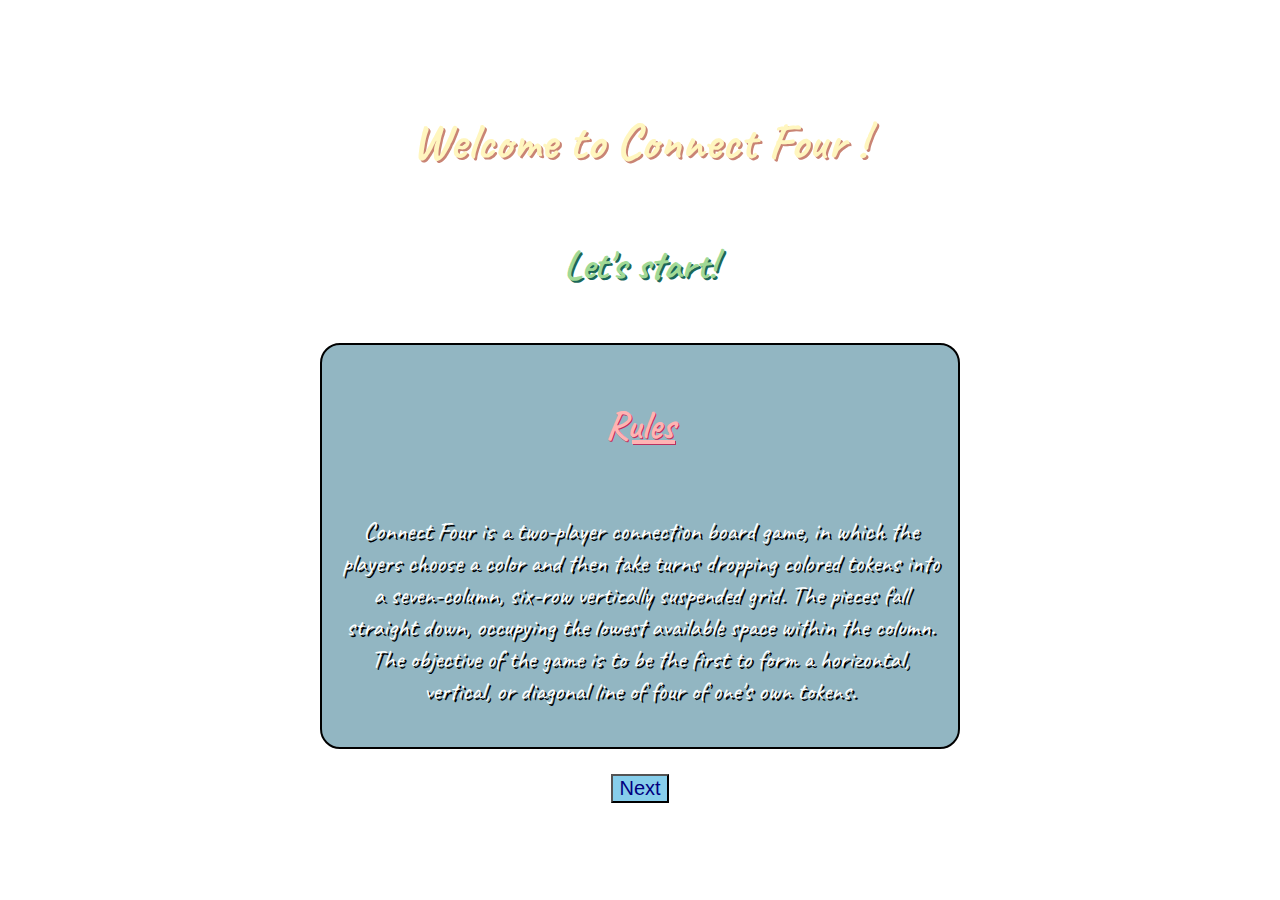
<file: index.html>
<!DOCTYPE html>
<html lang="en">

<head>
  <meta charset="UTF-8">
  <meta http-equiv="X-UA-Compatible" content="IE=edge">
  <meta name="viewport" content="width=device-width, initial-scale=1.0">
  <link href="https://cdn.jsdelivr.net/npm/bootstrap@5.2.1/dist/css/bootstrap.min.css" rel="stylesheet"
    integrity="sha384-iYQeCzEYFbKjA/T2uDLTpkwGzCiq6soy8tYaI1GyVh/UjpbCx/TYkiZhlZB6+fzT" crossorigin="anonymous">
  <link rel="preconnect" href="https://fonts.googleapis.com">
  <link rel="preconnect" href="https://fonts.gstatic.com" crossorigin>
  <link href="https://fonts.googleapis.com/css2?family=Caveat:wght@700&display=swap" rel="stylesheet">
  <link rel="stylesheet" href="https://cdnjs.cloudflare.com/ajax/libs/animate.css/4.1.1/animate.min.css" />

  <link rel="stylesheet" href="./css/home.css">
  <script defer src="./js/confetti.js"></script>
  <script defer src="./js/game.js"></script>
  <link id="favicon" rel="icon" href="./assets/connect-four-logo.png" type="image/png" sizes="32x32">
  <title>Home</title>
</head>

<body>
  <h1 class="animate__animated animate__pulse">Welcome to Connect Four !</h1>
  <h2>Let's start!</h2>
  <div id="game-info">
    <h3>Rules</h3>
    <p>Connect Four is a two-player connection board game, in which the players choose a color and then take turns dropping colored tokens into a seven-column, six-row vertically suspended grid. The pieces fall straight down, occupying the lowest available space within the column. The objective of the game is to be the first to form a horizontal, vertical, or diagonal line of four of one's own tokens.
    </p>
  </div>
  <form action="./game.html">
    <input id="next-btn" class="btn btn-primary" type="submit" value="Next" />
  </form>
</body>

</html>
</file>
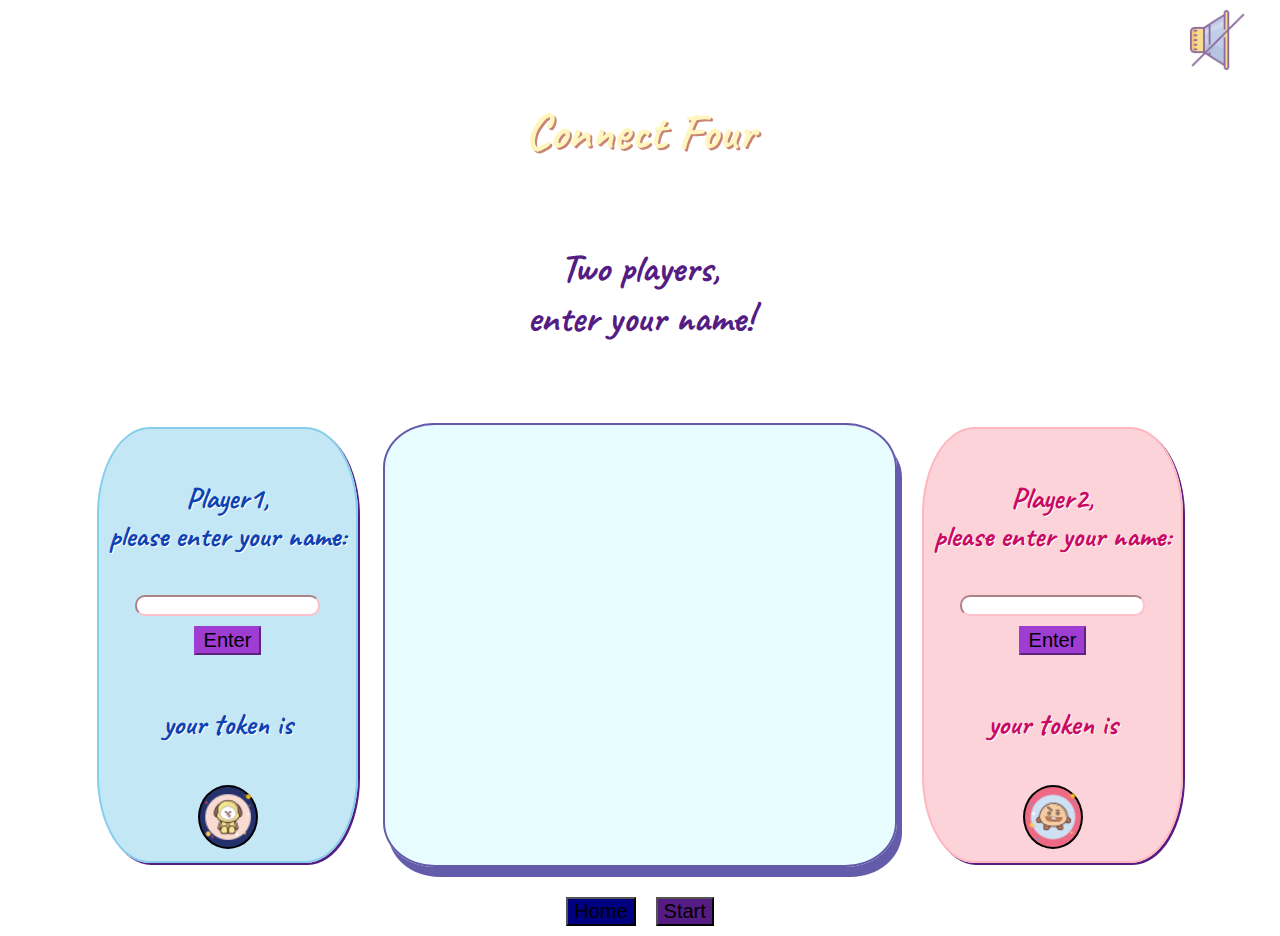
<file: game.html>
<!DOCTYPE html>
<html lang="en">

<head>
  <meta charset="UTF-8">
  <meta http-equiv="X-UA-Compatible" content="IE=edge">
  <meta name="viewport" content="width=device-width, initial-scale=1.0">
  <link href="https://cdn.jsdelivr.net/npm/bootstrap@5.2.1/dist/css/bootstrap.min.css" rel="stylesheet"
    integrity="sha384-iYQeCzEYFbKjA/T2uDLTpkwGzCiq6soy8tYaI1GyVh/UjpbCx/TYkiZhlZB6+fzT" crossorigin="anonymous">
  <link rel="preconnect" href="https://fonts.googleapis.com">
  <link rel="preconnect" href="https://fonts.gstatic.com" crossorigin>
  <link href="https://fonts.googleapis.com/css2?family=Caveat:wght@700&display=swap" rel="stylesheet">
  <link rel="stylesheet" href="https://cdnjs.cloudflare.com/ajax/libs/animate.css/4.1.1/animate.min.css" />
  <link rel="stylesheet" href="./css/game.css">
  <script defer src="./js/confetti.js"></script>
  <script defer src="./js/game.js"></script>
  <link id="favicon" rel="icon" href="./assets/connect-four-logo.png" type="image/png" sizes="32x32">
  <title>Connect Four</title>
</head>

<body>
  <div id="function-bar">
    <img id="audio" src="./assets/no-audio.png" alt="audio">
  </div>
  <h1>Connect Four</h1>
  <h2 id="askToEnterName" style="animation:pulse 1s;animation-iteration-count: infinite;">Two players,<br> enter your name!</h2>
  <h2 id="hint-msg" hidden>hint msg</h2>
  <div id="game-section">
    <div id="player1-info">
      <h4 id="nameContent1" class="nameContent">Player1,<br> please enter your name:</h4>
      <input id="player1Name" type="text">
      <button id="name1Submit" class="btn btn-primary" style="vertical-align:middle;padding:1px 8px">Enter</button>
      <h4 id="token-msg1" class="token-msg">your token is</h4>
      <div id="token1-background">
        <img src="./assets/chimmy.png" class="token">
      </div>
    </div>
    <div id="player2-info">
      <h4 id="nameContent2">Player2,<br> please enter your name:</h4>
      <input id="player2Name" type="text">
      <button id="name2Submit" class="btn btn-primary" style="vertical-align:middle;padding:1px 8px">Enter</button>
      <h4 id="token-msg2" class="token-msg">your token is</h4>
      <div id="token2-background">
        <img src="./assets/shooky.png" class="token">
      </div>
    </div>
    <section class="board" id="game-board" hidden>
      <div id="col0" class="column columnhover">
        <div id="sq50" class="square"></div>
        <div id="sq40" class="square"></div>
        <div id="sq30" class="square"></div>
        <div id="sq20" class="square"></div>
        <div id="sq10" class="square"></div>
        <div id="sq00" class="square"></div>
      </div>
      <div id="col1" class="column columnhover">
        <div id="sq51" class="square"></div>
        <div id="sq41" class="square"></div>
        <div id="sq31" class="square"></div>
        <div id="sq21" class="square"></div>
        <div id="sq11" class="square"></div>
        <div id="sq01" class="square"></div>
      </div>
      <div id="col2" class="column columnhover">
        <div id="sq52" class="square"></div>
        <div id="sq42" class="square"></div>
        <div id="sq32" class="square"></div>
        <div id="sq22" class="square"></div>
        <div id="sq12" class="square"></div>
        <div id="sq02" class="square"></div>
      </div>
      <div id="col3" class="column columnhover">
        <div id="sq53" class="square"></div>
        <div id="sq43" class="square"></div>
        <div id="sq33" class="square"></div>
        <div id="sq23" class="square"></div>
        <div id="sq13" class="square"></div>
        <div id="sq03" class="square"></div>
      </div>
      <div id="col4" class="column columnhover">
        <div id="sq54" class="square"></div>
        <div id="sq44" class="square"></div>
        <div id="sq34" class="square"></div>
        <div id="sq24" class="square"></div>
        <div id="sq14" class="square"></div>
        <div id="sq04" class="square"></div>
      </div>
      <div id="col5" class="column columnhover">
        <div id="sq55" class="square"></div>
        <div id="sq45" class="square"></div>
        <div id="sq35" class="square"></div>
        <div id="sq25" class="square"></div>
        <div id="sq15" class="square"></div>
        <div id="sq05" class="square"></div>
      </div>
      <div id="col6" class="column columnhover">
        <div id="sq56" class="square"></div>
        <div id="sq46" class="square"></div>
        <div id="sq36" class="square"></div>
        <div id="sq26" class="square"></div>
        <div id="sq16" class="square"></div>
        <div id="sq06" class="square"></div>
      </div>
    </section>

  </div>

  <div id="btns">
    <button id="restart-btn" class="btn btn-dark" hidden>Restart</button>
    <form action="./index.html">
      <input id="home-btn" type="submit" value="Home" class="btn btn-secondary" />
    </form>
    <button id = "start-btn" class = "btn btn-dark">Start</button>
  </div>
</body>

</html>
</file>
<file: css/home.css>
html {
  box-sizing: border-box
}

/* The Universal Selector */
*, /* All elements*/
*::before, /* All ::before pseudo-elements */
*::after { /* All ::after pseudo-elements */
  /* height & width will now include border & padding by default
     but can be over-ridden as needed */
  box-sizing: inherit;
}

body{
  margin:auto 0;
  display: flex;
  justify-content: center;
  align-items: center;
  flex-direction: column;
  height:100vh;
  background-image: url("https://static.vecteezy.com/system/resources/previews/005/260/047/original/holographic-fantasy-rainbow-unicorn-background-with-clouds-hearts-and-stars-pastel-color-sky-magical-landscape-abstract-fabulous-pattern-cute-candy-wallpaper-vector.jpg");
  font-family: 'Caveat', cursive;
}

#game-info{
  width: 80vw;
  background-color: rgba(37, 109, 133, 0.5);
  border-radius: 20px;
  padding: 5px;
  margin-top: 5px;
  color: white;
  font-size: 1em;
  display: flex;
  justify-content: center;
  align-items: center;
  flex-direction: column;
}

div{
  width:50px;
  margin:5px;
  border: black solid 2px;
}

#next-btn{
  background-color: skyblue;
  color:navy;
  font-size: 20px;
  margin:20px;
}

#next-btn:hover{
  background-color: aquamarine;
  border: aquamarine;
}

h1{
  color:#FFF6BF;
  text-shadow: 2px 2px #C98474;
  font-size: 30px;
  animation: bounce 10s;
  animation-iteration-count: infinite;
}

h2{
  color:#A0D995;
  font-size: 28px;
  text-shadow: 2px 2px #1C6758;
}

h3{
  color:#FFB3B3;
  font-size: 25px;
  text-decoration:underline;
  text-shadow: 1px 1px #B93160;
}

p{
  text-shadow: 2px 2px black;
  font-size: 20px;
  text-align: center;
}

@media only screen and (min-width: 768px){
  #game-info{
    width: 50vw;
    padding: 15px;
    margin-top: 20px;
  }
  
  h1{
    font-size: 50px;
  }
  
  h2{
    font-size: 40px;
  }
  
  h3{
    font-size: 40px;
  }
  
  p{
    font-size: 25px;
  }
}
</file>
<file: css/game.css>
html {
  box-sizing: border-box
}

/* The Universal Selector */
*,
/* All elements*/
*::before,
/* All ::before pseudo-elements */
*::after {
  /* All ::after pseudo-elements */
  /* height & width will now include border & padding by default
     but can be over-ridden as needed */
  box-sizing: inherit;
}

body {
  margin: auto 0;
  display: flex;
  justify-content: center;
  align-items: center;
  flex-direction: column;
  min-height: 100vh;
  background-image: url("https://static.vecteezy.com/system/resources/previews/005/260/047/original/holographic-fantasy-rainbow-unicorn-background-with-clouds-hearts-and-stars-pastel-color-sky-magical-landscape-abstract-fabulous-pattern-cute-candy-wallpaper-vector.jpg");
  background-size: cover;
  font-family: 'Caveat', cursive;
}

img {
  width: 20px;
  height: 20px;
  vertical-align: top;
}

#audio {
  height: 30px;
  width: 30px;
}

#game-section {
  display: flex;
  justify-content: space-around;
  text-align: center;
  align-items: center;
  width: 95vw;
}

#player1-info{
  display: flex;
  justify-content: center;
  align-items: center;
  flex-direction: column;
  border: rgb(135, 206, 235) 2px solid;
  border-radius: 20%;
  background-color: rgba(137, 207, 235, 0.5);
  padding: 10px;
  margin: 5px;
  box-shadow: 2px 2px #551c83;
}

#player2-info {
  display: flex;
  justify-content: center;
  align-items: center;
  flex-direction: column;
  order: 1;
  border: rgb(255, 182, 193) 2px solid;
  border-radius: 20%;
  background-color: rgba(245, 110, 130, 0.3);
  padding: 10px;
  margin: 5px;
  box-shadow: 2px 2px #551c83;
}

.square {
  border-radius: 50%;
  text-align: center;
  vertical-align: middle;
}

#function-bar {
  display: flex;
  justify-content: flex-end;
  width: 95vw;
  margin: 10px;
}

h1 {
  color: #FFF6BF;
  text-shadow: 2px 2px #C98474;
  font-size: 30px;
  animation: bounce 2s;
  animation-iteration-count: 1;
}

h2 {
  color: #551c83;
  font-size: 28px;
  text-shadow: 2px 2px white;
}

.blank {
  border: black 2px solid;
  margin: 2px;
  background-color: rgba(238, 105, 131, 0.3);
}

.board {
  display: grid;
  grid-template-columns: repeat(7, 30px);
  margin: 10px;
  border: rgb(100, 92, 170) 2px solid;
  background-color: rgba(195, 248, 255, 0.4);
  border-radius: 10%;
  padding: 5px;
  box-shadow: 2px 5px rgb(100, 92, 170);
}

.column {
  display: grid;
  grid-template-rows: repeat(6, 30px);
}

#askToEnterName {
  margin: 20px 0;
  text-align: center;
}

.columnhover:hover {
  background-color: #916BBF;
  border-radius: 20px;
}

.player1,
#token1-background {
  border: black 2px solid;
  margin: 2px;
  background-color: rgb(37, 49, 109);
}

.player2,
#token2-background {
  border: black 2px solid;
  margin: 2px;
  background-color: rgb(238, 105, 131);
}

#token1-background,
#token2-background{
  width: 60px;
  border-radius: 50%;
  display: flex;
  justify-content: center;
  align-items: center;
}

#nameContent1,
#token-msg1 {
  color: rgb(14, 66, 179);
  font-weight: bolder;
  font-size: 20px;
  text-shadow: 1px 1px white;
}

#nameContent2,
#token-msg2 {
  color:#c90963;
  font-weight: bolder;
  font-size: 20px;
  text-shadow: 1px 1px white;
}

#btns {
  display: flex;
  flex-direction: row;
}

.btn {
  margin: 5px;
  font-size: 10px;
}

#restart-btn {
  background-color: #7A4495;
}

#restart-btn:hover,
#home-btn:hover,
#start-btn:hover {
  background-color: rgba(195, 248, 255, 0.4);
  color: black;
}

#home-btn {
  background-color: navy;
}

#start-btn{
  background-color: #551c83;
}

#hint-msg {
  animation: flash 2s;
  animation-iteration-count: 2;
}

#player1Name,
#player2Name{
  border-radius: 10px;
  border-color:pink;
}

#name1Submit,
#name2Submit{
  background-color: #9f3cd1;
  border-color: #9f3cd1;
}

.token{
  width: 50px;
  height:50px;
}

@media only screen and (min-width: 768px){
  img {
    width: 60px;
    height: 60px;
  }

  #audio {
    height: 60px;
    width: 60px;
  }

  h1 {
    font-size: 50px;
    margin: 20px;
  }

  h2 {
    font-size: 40px;
  }

  .board {
    grid-template-columns: repeat(7, 70px);
    margin: 20px;
    padding: 10px;
    box-shadow: 5px 10px rgb(100, 92, 170);
  }

  .column {
    grid-template-rows: repeat(6, 70px);
  }

  #game-section {
    justify-content: center;
  }

  #askToEnterName {
    margin: 60px 0;
  }

  #nameContent1, 
  #nameContent2,
  #token-msg1,
  #token-msg2{
    font-size: 30px;
  }

  .btn {
    font-size: 20px;
    margin: 10px;
  }

  .token{
    width: 60px;
    height: 60px;
  }
}
</file>
